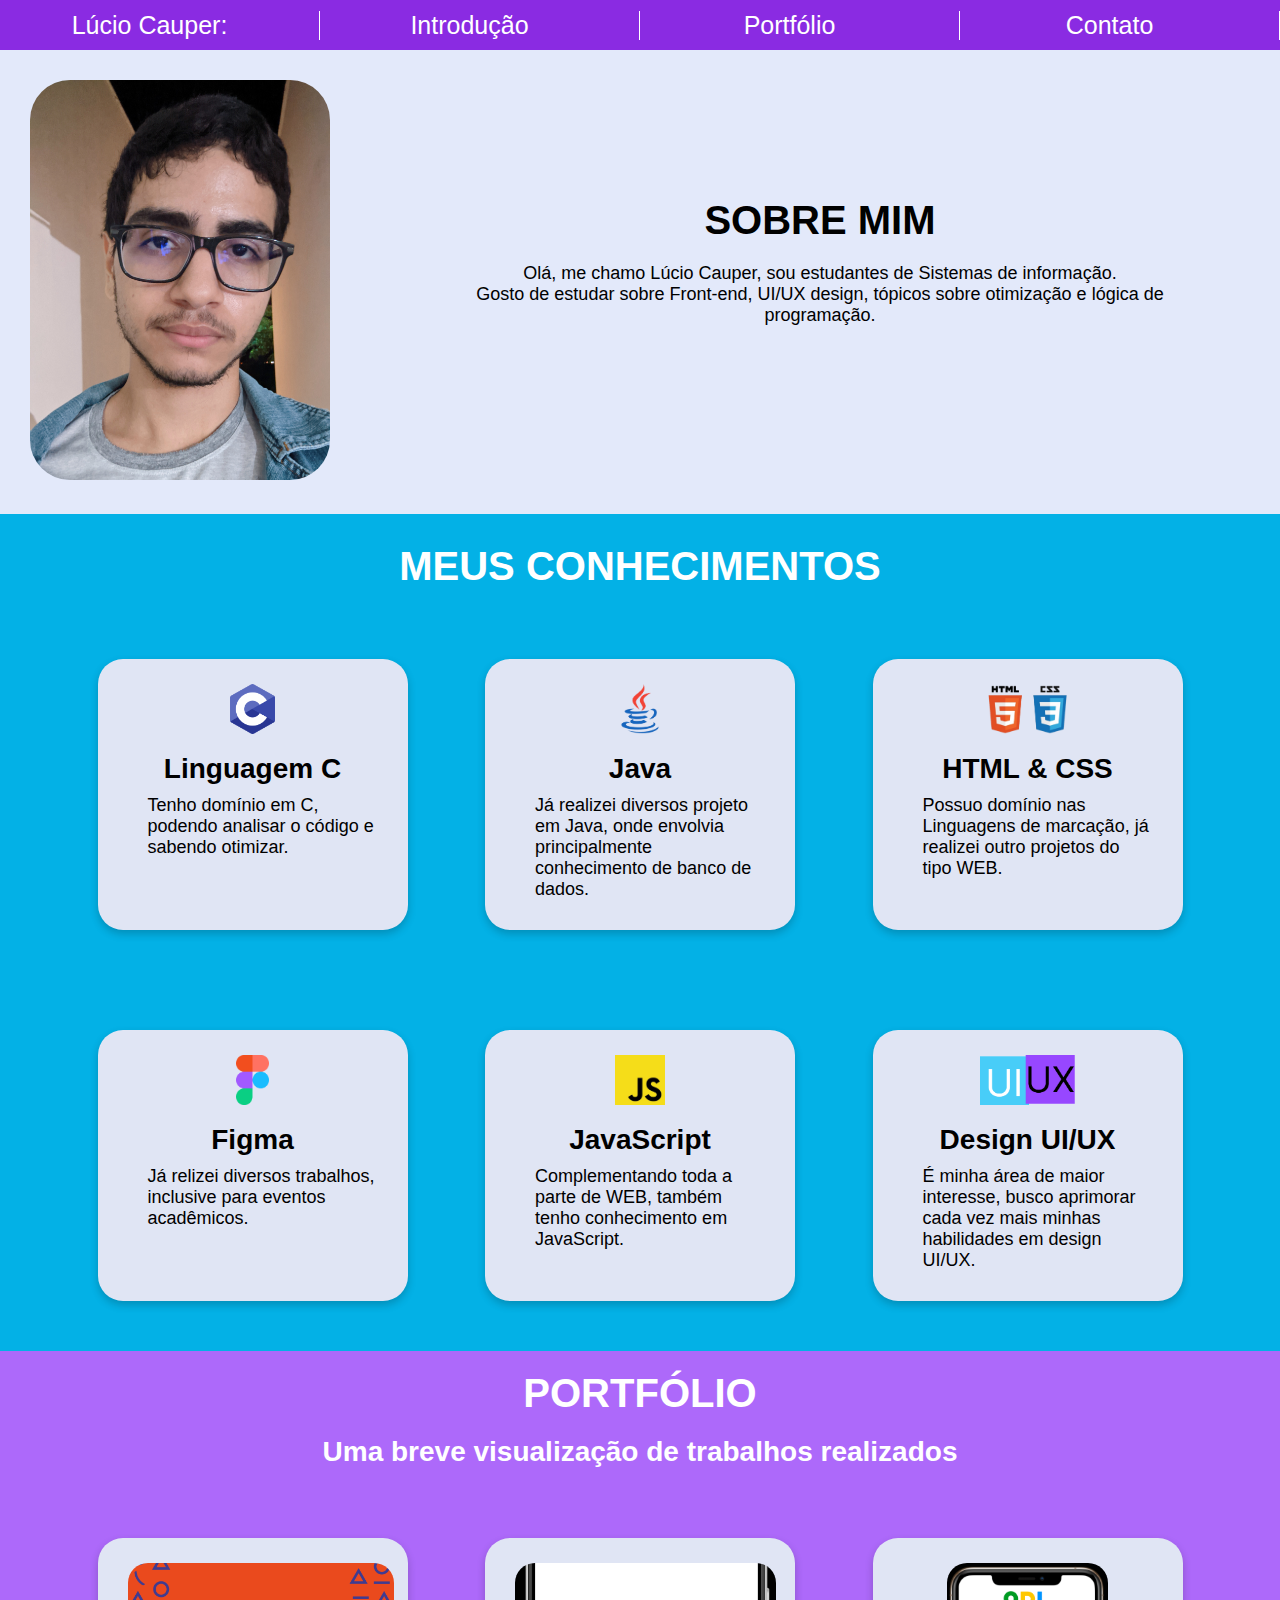
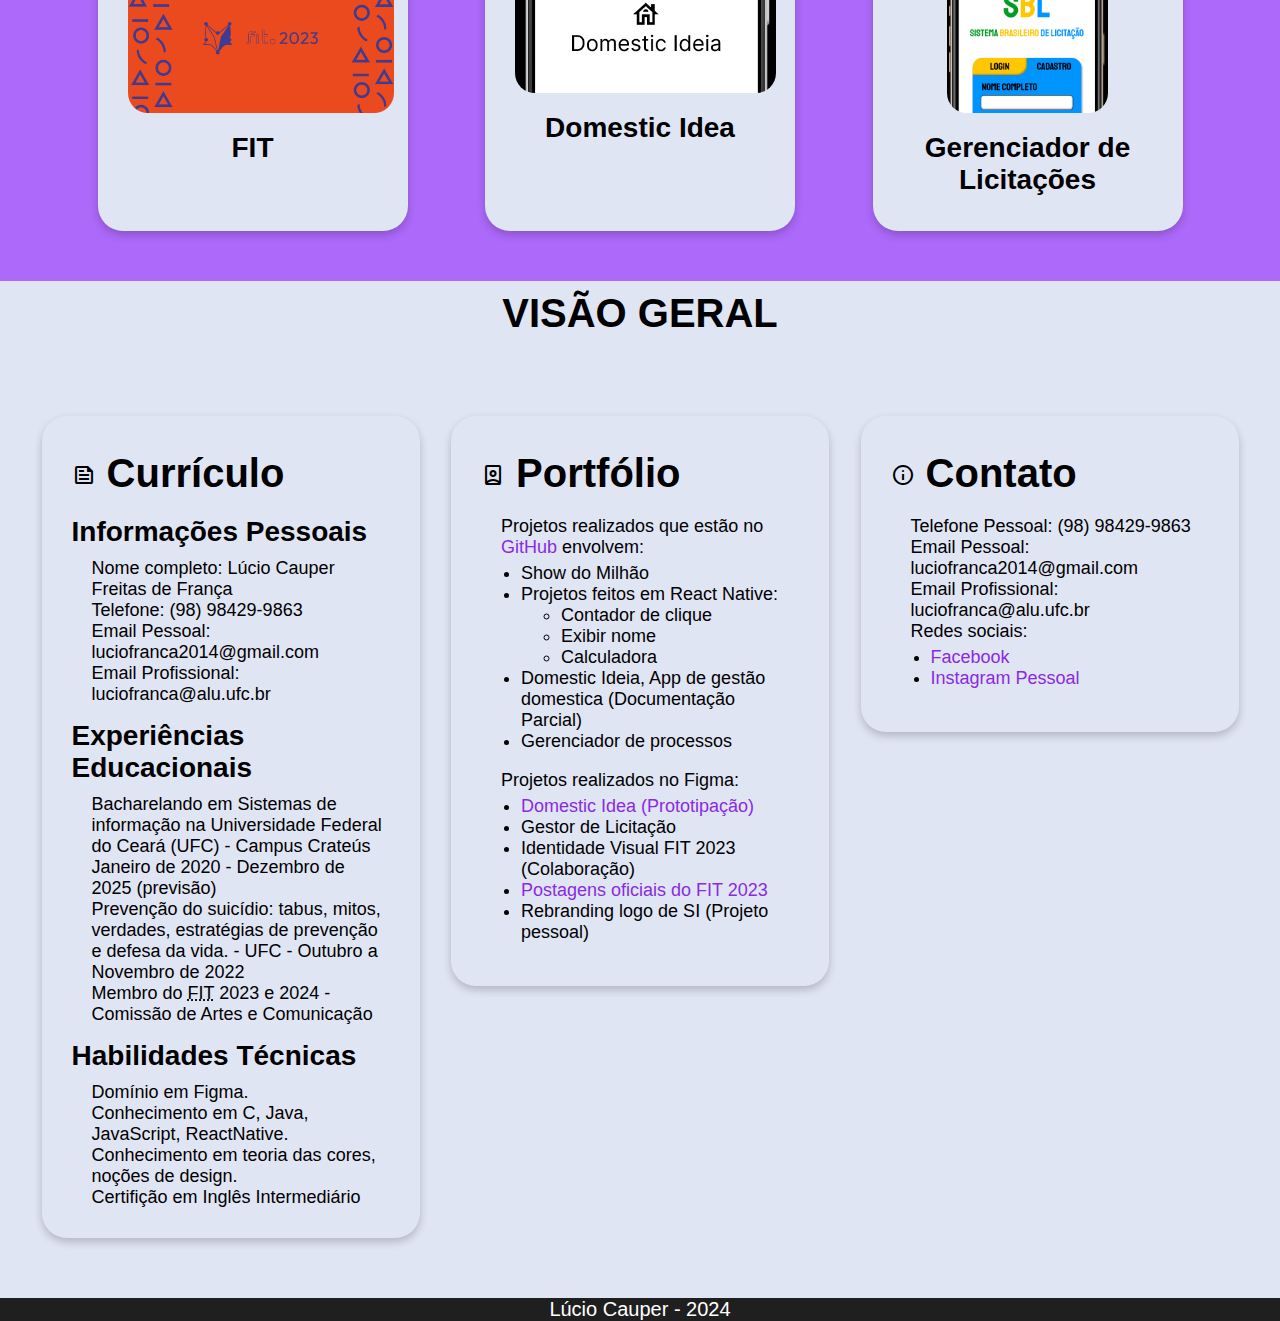
<file: index.html>
<!DOCTYPE html>
<html lang="pt-br">

<head>
    <meta charset="UTF-8">
    <meta name="viewport" content="width=device-width, initial-scale=1.0">
    <link rel="stylesheet" type="text/css" href="style.css">
    <link rel="stylesheet"
        href="https://fonts.googleapis.com/css2?family=Material+Symbols+Outlined:opsz,wght,FILL,GRAD@20..48,100..700,0..1,-50..200" />

    <title>Home</title>
</head>

<body>
    <!-- A página deve conter:
        1. home: introdução sua 
        2. curículo
        3. portfólio
        4. contato <a href="mailto:luciofranca2014@gmail.com" target="_blank">"
    -->
    <div class="navbar">
        <span class="navlink" style="margin-left: 0px;">Lúcio Cauper:</span>
        <a href="#CURRH" class="navlink"> <span>Introdução</span> </a>
        <a href="#PORTH" class="navlink"> <span>Portfólio</span> </a>
        <a href="#CONTH" class="navlink"> <span>Contato</span> </a>
        <!--Fazer com que ao clicar em uma dessas referencias, o titulo fique grifado (por alguns segundos se possível)-->
    </div>
    <section id="sec1">
        <div>
            <img id="fotoufc" src="/img/IMG_20240419_200158.jpg" alt="UFC Crateus"
                style="max-width: 800px;height: auto; justify-self: center;">
        </div>
        <div >
            <h1>SOBRE MIM</h1>
            <p style="padding-left: 0px; margin: 0px 80px 50px 80px;">
                Olá, me chamo Lúcio Cauper, sou estudantes de Sistemas de informação.<br>Gosto de estudar sobre
                Front-end,
                UI/UX
                design, tópicos sobre otimização e lógica de programação.
            </p>
        </div>
    </section>
    
    <section id="sec2">
        <h1 id="CURRH" style="padding-top: 20px; color: white;">MEUS CONHECIMENTOS</h1>
        <div class="grid33">
            <!-- fazer aqui um grid 3x3 de tudo o que eu sei -->
            <div class="card">
                <div class="card-cont">
                    <img src="/img/C.png" class="icon" alt="C logo">
                    <h2>Linguagem C</h2>
                    <p class="leitura">Tenho domínio em C, podendo analisar o código e sabendo otimizar.</p>
                </div>
            </div>

            <div class="card">
                <div class="card-cont">
                    <img src="/img/java.png" class="icon" alt="Java Logo">
                    <h2>Java</h2>
                    <p class="leitura">Já realizei diversos projeto em Java, onde envolvia principalmente conhecimento
                        de banco de dados.</p>
                </div>
            </div>

            <div class="card">
                <div class="card-cont">
                    <img src="/img/html e css.png" class="icon" alt="Html e css logo">
                    <h2>HTML & CSS</h2>
                    <p class="leitura">Possuo domínio nas Linguagens de marcação, já realizei outro projetos do tipo
                        WEB.</p>
                </div>
            </div>

            <div class="card">
                <div class="card-cont">
                    <img src="/img/figma-logo-2.png" class="icon" alt="Figma Logo">
                    <h2>Figma</h2>
                    <p class="leitura">Já relizei diversos trabalhos, inclusive para eventos acadêmicos.</p>
                </div>
            </div>

            <div class="card">
                <div class="card-cont">
                    <img src="/img/js.jpeg" class="icon" alt="JavaScript Logo">
                    <h2>JavaScript</h2>
                    <p class="leitura">Complementando toda a parte de WEB, também tenho conhecimento em JavaScript.</p>
                </div>
            </div>

            <div class="card">
                <div class="card-cont">
                    <img src="/img/UI ux logo.png" class="icon" alt="UI UX logo">
                    <h2>Design UI/UX</h2>
                    <p class="leitura">É minha área de maior interesse, busco aprimorar cada vez mais minhas habilidades
                        em design UI/UX.</p>
                </div>
            </div>
        </div>
    </section>

    <section id="sec3">
        <h1 id="PORTH" style="margin-top: 0px; padding-top: 20px; color: white;">PORTFÓLIO</h1>
        <h2 style="color: white;">Uma breve visualização de trabalhos realizados</h2>

        <div class="grid33">

            <div class="card">
                <div class="card-cont">
                    <img src="/img/fit-card-16.png" style="height: 150px;border-radius: 20px;" alt="FIT logo">
                    <h2>FIT</h2>
                </div>
            </div>

            <div class="card">
                <div class="card-cont">
                    <img src="/img/domectic.png" style="height: 130px;border-radius: 20px;" alt="">
                    <h2>Domestic Idea</h2>
                </div>
            </div>

            <div class="card">
                <div class="card-cont">
                    <img src="/img/sbl.png" style="height: 150px; border-radius: 20px;" alt="">
                    <h2>Gerenciador de Licitações</h2>
                </div>
            </div>
        </div>
    </section>


    <h1>VISÃO GERAL</h1>
    <div class="curiculum" style="text-align: left;">
        <div class="curiculum-cont">


            
            <div class="habilidades card">
                <div class="card-cont">

                    <h1><span class="material-symbols-outlined">
                            feed
                        </span> Currículo</h1>
                    <h2>Informações Pessoais</h2>
                    <p id="INFOP">
                        Nome completo: Lúcio Cauper Freitas de França<br>
                        Telefone: (98) 98429-9863<br>
                        Email Pessoal: luciofranca2014@gmail.com<br>
                        Email Profissional: luciofranca@alu.ufc.br<br>
                    </p>
                    <h2>Experiências Educacionais</h2>
                    <p id="EXPEDU">
                        Bacharelando em Sistemas de informação na Universidade Federal do Ceará (UFC) - Campus
                        Crateús<br>Janeiro de 2020 - Dezembro de 2025 (previsão)<br>
                        Prevenção do suicídio: tabus, mitos, verdades, estratégias de prevenção e defesa da vida. - UFC
                        -
                        Outubro a Novembro de 2022<br>
                        Membro do <abbr title="Fórum de Inovação e Tecnologia">FIT</abbr> 2023 e 2024 - Comissão de
                        Artes e
                        Comunicação<br>
                    </p>
                    <h2>Habilidades Técnicas</h2>
                    <p id="HABTEC">
                        Domínio em Figma.<br>
                        Conhecimento em C, Java, JavaScript, ReactNative.<br>
                        Conhecimento em teoria das cores, noções de design.<br>
                        Certifição em Inglês Intermediário<br>
                    </p>
                </div>
            </div>
            <!-- Aqui acaba a parte de curriculo -->

            <div class="card">
                <div class="portfolio card-cont">
                    <h1><span class="material-symbols-outlined">
                            person_book
                        </span> Portfólio</h1>
                    <p id="PORTGIT">
                        Projetos realizados que estão no <a href="https://github.com/luciocauper"
                            target="_blank">GitHub</a>
                        envolvem:
                    <ul>
                        <li>Show do Milhão</li>
                        <li>Projetos feitos em React Native:</li>
                        <ul>
                            <li>Contador de clique</li>
                            <li>Exibir nome</li>
                            <li>Calculadora</li>
                        </ul>
                        <li>Domestic Ideia, App de gestão domestica (Documentação Parcial)</li>
                        <li>Gerenciador de processos</li>
                    </ul>
                    </p>
                    <p id="PORTFIG">
                        Projetos realizados no Figma:
                    <ul>
                        <li><a href="https://www.figma.com/file/paK8m3ZNmaU3CevGB3y2RN/Domestic-Ideia?type=design&t=0wn8VolPbIrqjHp4-6"
                                target="_blank"> Domestic Idea (Prototipação)</a></li>
                        <li>Gestor de Licitação</li>
                        <li>Identidade Visual FIT 2023 (Colaboração)</li>
                        <li> <a href="https://www.instagram.com/fitcrateus/" target="_blank">Postagens oficiais do FIT
                                2023</a></li>
                        <li>Rebranding logo de SI (Projeto pessoal)</li>
                    </ul>
                    </p>
                </div>
            </div>

            <!-- aqui acaba o portfolio -->
            <div class="card">
                <div class="contato card-cont">
                    <h1 id="CONTH"><span class="material-symbols-outlined">
                            info
                        </span> Contato</h1>
                    <p>
                        Telefone Pessoal: (98) 98429-9863<br>
                        Email Pessoal: luciofranca2014@gmail.com<br>
                        Email Profissional: luciofranca@alu.ufc.br<br>
                        Redes sociais:<br>
                    </p>
                    <ul class="">
                        <li><a href="https://web.facebook.com/profile.php?id=100089725231060"
                                target="_blank">Facebook</a>
                        </li>
                        <li><a href="https://www.instagram.com/luciuscauper/" target="_blank">Instagram Pessoal</a></li>
                    </ul>
                </div>

            </div>

        </div>
    </div>
    <footer>Lúcio Cauper - 2024</footer>
    </div>
</body>

</html>
</file>
<file: style.css>
body{
    text-align: center;
    display:  grid;
    font-family: 'Segoe UI', Tahoma, Geneva, Verdana, sans-serif;
    justify-content: center;
    background-color: #E0E5F4;
    margin: 0pc;
}

h1{
    font-size: 40px;
    margin-bottom: 20px;
    margin-top: 10px;
}

h2{
    font-size: 28px;
    margin-bottom: 10px;
    margin-top: 15px;
}

p{
    margin-top: 5px;
    margin-bottom: 5px;
    font-size: 18px;
    padding-left: 20px;
}
.leitura{
    text-align: left;
}

ul,li{
    font-size: 18px;
    margin-top: 0px;
}

a{
    text-decoration: none;
    color: blueviolet;
}
a:hover{
    text-decoration: underline;
}

hr{
    width: 80%;
    color: blueviolet;
    border: 1px solid blueviolet;
    border-radius: 50px;
}

.navbar{
    display: inline-flex;
    justify-content: space-between;
    width: auto;
    height: 50px;
    background-color: blueviolet;
    color: white;
    font-size: 25px;
    text-align: center;
    align-items: center;
}

.navlink{
    padding-right: 20px;
    color: white;
    width: 100%;
    border-right: 1px solid white;
}
.navlink:hover{
    background-color: rgb(127, 38, 211);
}
.curiculum-cont{
    display: grid;
    max-width: 100%;
    grid-template-columns: 30% 30% 30%;
    justify-content: space-evenly;
    align-items: baseline;
    margin: 10px;
}
/* trocar a parte de cima pois esta errada */

.card{
    /* border: 2px solid rgb(255, 255, 255); */
    border-radius: 25px;
    margin-top: 50px;
    margin-bottom: 50px;
    background-color: rgba(232, 232, 232, 0);
    box-shadow: 0 4px 8px 0 rgba(0, 0, 0, 0.2);
    height: auto;
    width: auto;
    background-color: #E0E5F4;
}
.card:hover{
    background-color: #dadfec;
    transition: background-color 0.3s ease-in-out, color 0.3s ease-in-out;
}
.card-cont{
    padding: 15px 30px 15px 30px;
    margin: 10px 0px 10px 0px;
}
.material-symbols-outlined {
  font-variation-settings:
  'FILL' 0,
  'wght' 700,
  'GRAD' 200,
  'opsz' 48,
}

.icon{
    height: 50px;
}
#fotoufc{
    width: 300px;
    margin: 20px;
    padding: 10px;
    border-radius: 50px;
}

#text{
    margin: bottom 5px; ;
}
#sec1{
    background-color: #e3e9fa;
    display: flex;
    align-items: center;
}
#sec2{
    background-color: #03b1e6;
}
#sec3{
    background-color: rgb(173, 105, 250);
}
.grid33{
    display: grid;
    grid-template-columns: 25% 25% 25%;
    justify-content: space-evenly;
    margin: 20px 20px 0px 20px;
}

footer{
    background-color: #1f1f1f;
    color: white;
    font-size: 20px;
}

@media screen and (max-width:800px) {
    #fotoufc{
        width: 300px;
    }
    .navbar{
        display: grid;
        grid-template-rows: 4fr;
        justify-content: center;
        height: auto;
    }
    .navlink{
        width: 100%;
        border: none;
    }

}

@media screen and (max-width:1000px){
    .curiculum-cont,.grid33{
        display: block;
    }
    #sec1{
        display: block;
        align-items: center;
    }
}
</file>
